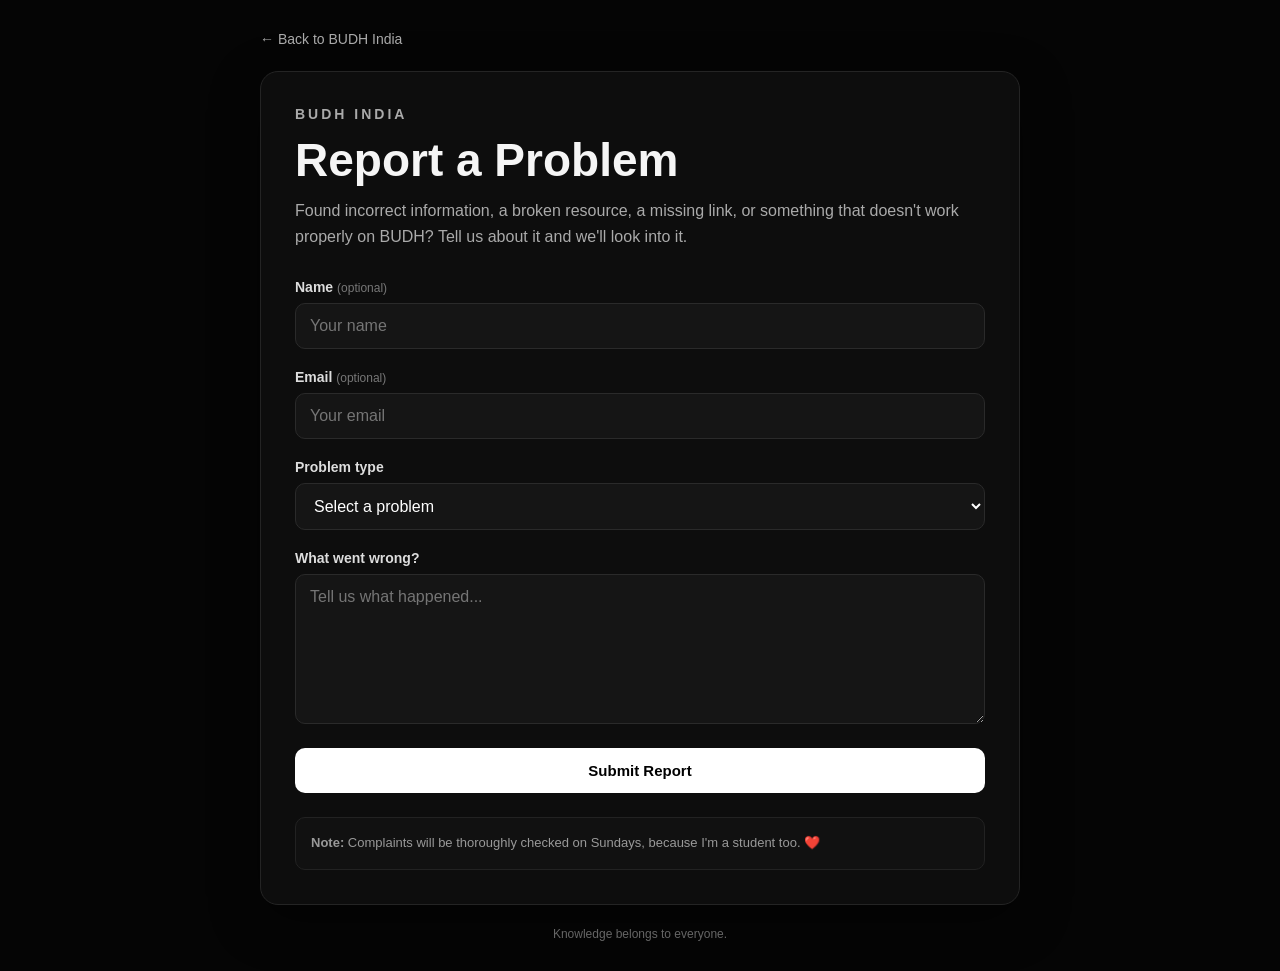
<file: complaints.html>
<!DOCTYPE html>
<html lang="en">
<head>
    <meta charset="UTF-8">
    <meta name="viewport" content="width=device-width, initial-scale=1.0">

    <title>Report a Problem — BUDH India</title>

    <style>
        * {
            box-sizing: border-box;
            margin: 0;
            padding: 0;
        }

        body {
            min-height: 100vh;
            font-family: Arial, Helvetica, sans-serif;
            background: #050505;
            color: #f5f5f5;
            display: flex;
            justify-content: center;
            align-items: center;
            padding: 30px 16px;
        }

        .page {
            width: 100%;
            max-width: 760px;
        }

        .back {
            display: inline-block;
            margin-bottom: 24px;
            color: #aaa;
            text-decoration: none;
            font-size: 14px;
        }

        .back:hover {
            color: white;
        }

        .card {
            background: #0d0d0d;
            border: 1px solid #242424;
            border-radius: 18px;
            padding: 34px;
            box-shadow: 0 15px 50px rgba(0, 0, 0, 0.45);
        }

        .logo {
            font-size: 14px;
            font-weight: bold;
            letter-spacing: 3px;
            color: #aaa;
            margin-bottom: 14px;
        }

        h1 {
            font-size: clamp(30px, 6vw, 46px);
            line-height: 1.05;
            margin-bottom: 14px;
        }

        .intro {
            color: #aaa;
            line-height: 1.6;
            margin-bottom: 30px;
        }

        label {
            display: block;
            margin-bottom: 8px;
            font-size: 14px;
            font-weight: bold;
            color: #ddd;
        }

        .field {
            margin-bottom: 20px;
        }

        input,
        select,
        textarea {
            width: 100%;
            border: 1px solid #2a2a2a;
            background: #151515;
            color: white;
            border-radius: 10px;
            padding: 13px 14px;
            font: inherit;
            outline: none;
        }

        input:focus,
        select:focus,
        textarea:focus {
            border-color: #666;
        }

        textarea {
            min-height: 150px;
            resize: vertical;
        }

        .optional {
            color: #777;
            font-weight: normal;
            font-size: 12px;
        }

        button {
            width: 100%;
            border: none;
            border-radius: 10px;
            padding: 14px;
            background: white;
            color: black;
            font-size: 15px;
            font-weight: bold;
            cursor: pointer;
        }

        button:hover {
            opacity: 0.9;
        }

        .note {
            margin-top: 24px;
            padding: 15px;
            border-radius: 10px;
            background: #111;
            border: 1px solid #222;
            color: #999;
            font-size: 13px;
            line-height: 1.6;
        }

        .footer {
            text-align: center;
            margin-top: 22px;
            color: #666;
            font-size: 12px;
        }

        @media (max-width: 600px) {
            .card {
                padding: 24px 18px;
            }
        }
    </style>
</head>

<body>

<div class="page">

    <a class="back" href="index.html">← Back to BUDH India</a>

    <div class="card">

        <div class="logo">BUDH INDIA</div>

        <h1>Report a Problem</h1>

        <p class="intro">
            Found incorrect information, a broken resource, a missing link,
            or something that doesn't work properly on BUDH?
            Tell us about it and we'll look into it.
        </p>

        <form
            name="budh-complaints"
            method="POST"
            data-netlify="true"
            netlify-honeypot="bot-field"
        >

            <!-- Required by Netlify Forms -->
            <input type="hidden" name="form-name" value="budh-complaints">

            <!-- Spam protection -->
            <p style="display:none;">
                <label>
                    Don't fill this out:
                    <input name="bot-field">
                </label>
            </p>

            <div class="field">
                <label for="name">
                    Name
                    <span class="optional">(optional)</span>
                </label>

                <input
                    id="name"
                    name="name"
                    type="text"
                    placeholder="Your name"
                >
            </div>

            <div class="field">
                <label for="email">
                    Email
                    <span class="optional">(optional)</span>
                </label>

                <input
                    id="email"
                    name="email"
                    type="email"
                    placeholder="Your email"
                >
            </div>

            <div class="field">
                <label for="type">Problem type</label>

                <select id="type" name="type" required>
                    <option value="">Select a problem</option>
                    <option value="broken-resource">
                        Broken resource
                    </option>
                    <option value="wrong-information">
                        Wrong information
                    </option>
                    <option value="missing-resource">
                        Missing resource
                    </option>
                    <option value="website-bug">
                        Website bug
                    </option>
                     <option value="suggestions/feedback">
                        Suggestions/Feedback
                    </option>
                    <option value="other">
                        Other
                    </option>
                </select>
            </div>

            <div class="field">
                <label for="message">What went wrong?</label>

                <textarea
                    id="message"
                    name="message"
                    placeholder="Tell us what happened..."
                    required
                ></textarea>
            </div>

            <button type="submit">
                Submit Report
            </button>

        </form>

        <div class="note">
            <strong>Note:</strong>
            Complaints will be thoroughly checked on Sundays,
            because I'm a student too. ❤️
        </div>

    </div>

    <div class="footer">
        Knowledge belongs to everyone.
    </div>

</div>

</body>
</html>
</file>
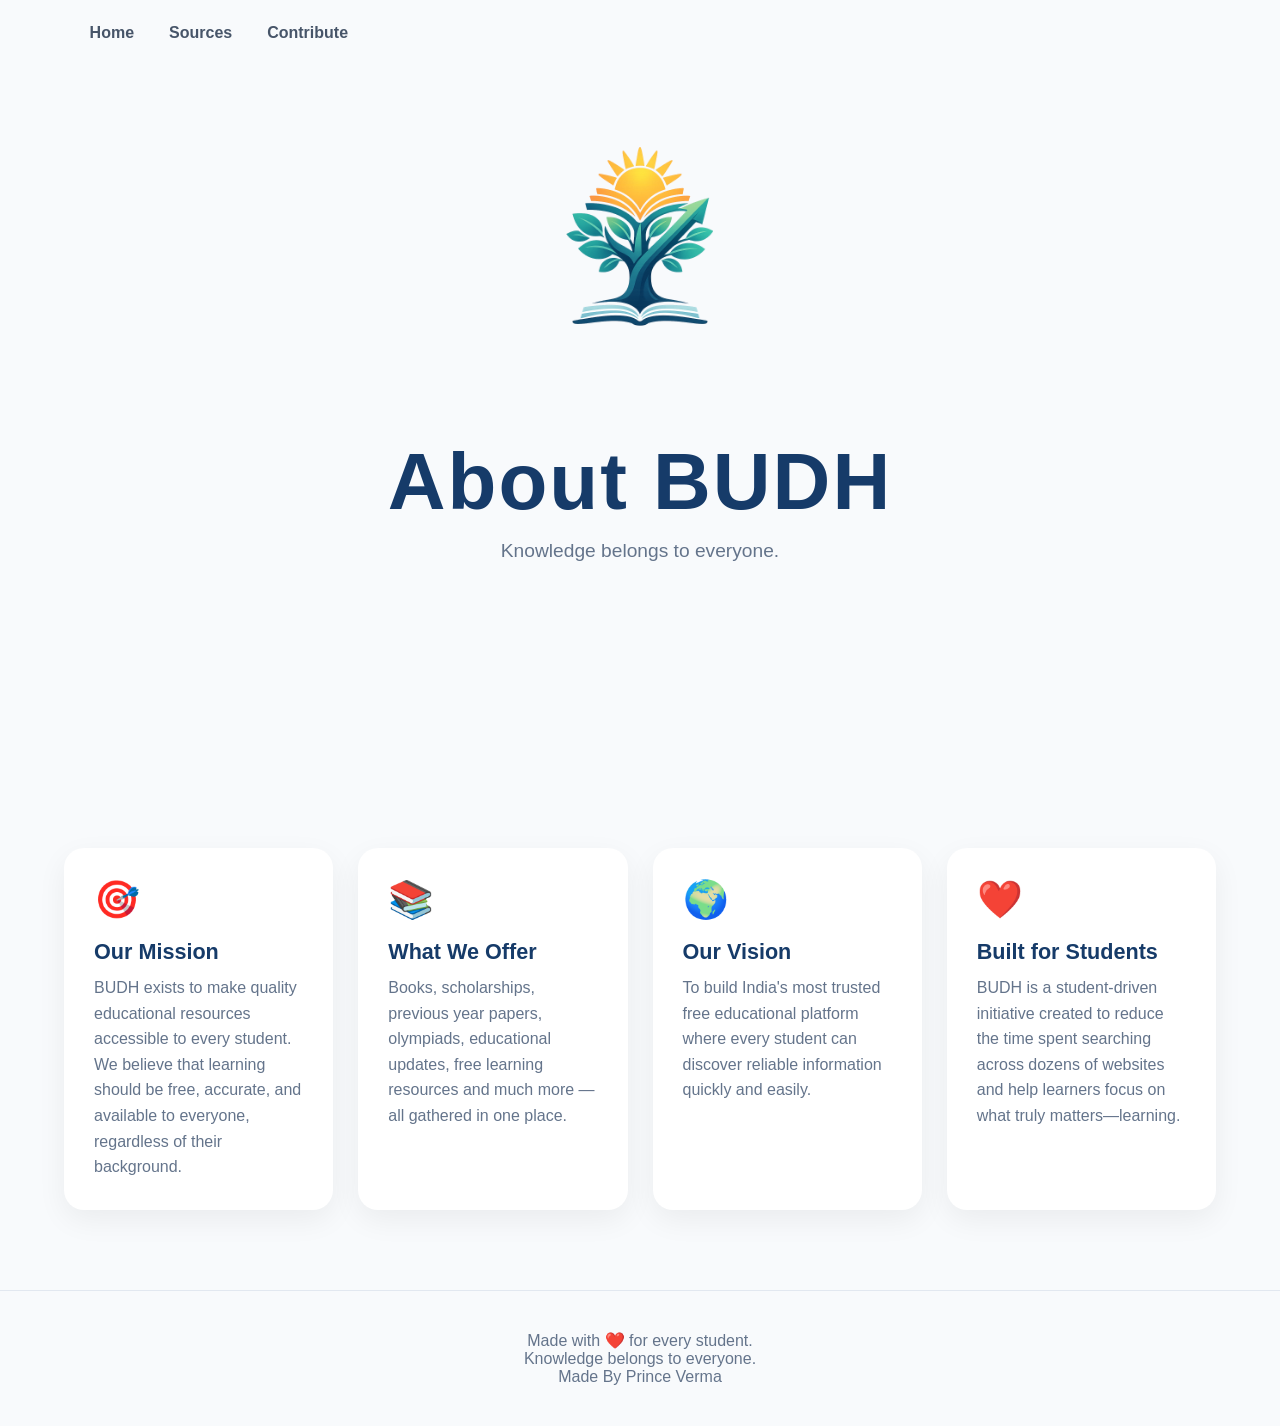
<file: pages/about.html>
<!DOCTYPE html>
<html lang="en">

<head>

    <meta charset="UTF-8">
    <meta name="viewport" content="width=device-width, initial-scale=1.0">

    <title>About • BUDH</title>

    <link rel="icon" href="../assets/favicon.png">

    <link rel="stylesheet" href="../css/style.css">

</head>

<body>

<header class="top-nav">

    <nav>

        <a href="../index.html">Home</a>
        <a href="sources.html">Sources</a>
        <a href="contribute.html">Contribute</a>

    </nav>

</header>


<main>

<section class="hero">

        <img src="../assets/logo.png"
            alt="BUDH Logo"
            class="main-logo">

    <h1>About BUDH</h1>

    <p class="tagline">
        Knowledge belongs to everyone.
    </p>

</section>


<section class="quick-links">

    <div class="card">

        <div class="icon">🎯</div>

        <h3>Our Mission</h3>

        <p>
            BUDH exists to make quality educational resources accessible to every student.
            We believe that learning should be free, accurate, and available to everyone,
            regardless of their background.
        </p>

    </div>


    <div class="card">

        <div class="icon">📚</div>

        <h3>What We Offer</h3>

        <p>
            Books, scholarships, previous year papers, olympiads,
            educational updates, free learning resources and much more —
            all gathered in one place.
        </p>

    </div>


    <div class="card">

        <div class="icon">🌍</div>

        <h3>Our Vision</h3>

        <p>
            To build India's most trusted free educational platform where
            every student can discover reliable information quickly and easily.
        </p>

    </div>


    <div class="card">

        <div class="icon">❤️</div>

        <h3>Built for Students</h3>

        <p>
            BUDH is a student-driven initiative created to reduce the time
            spent searching across dozens of websites and help learners focus
            on what truly matters—learning.
        </p>

    </div>

</section>

</main>


<footer>

    <p>Made with ❤️ for every student.</p>

    <p>Knowledge belongs to everyone.</p>

    <p>Made By Prince Verma</p>

</footer>

</body>

</html>
</file>
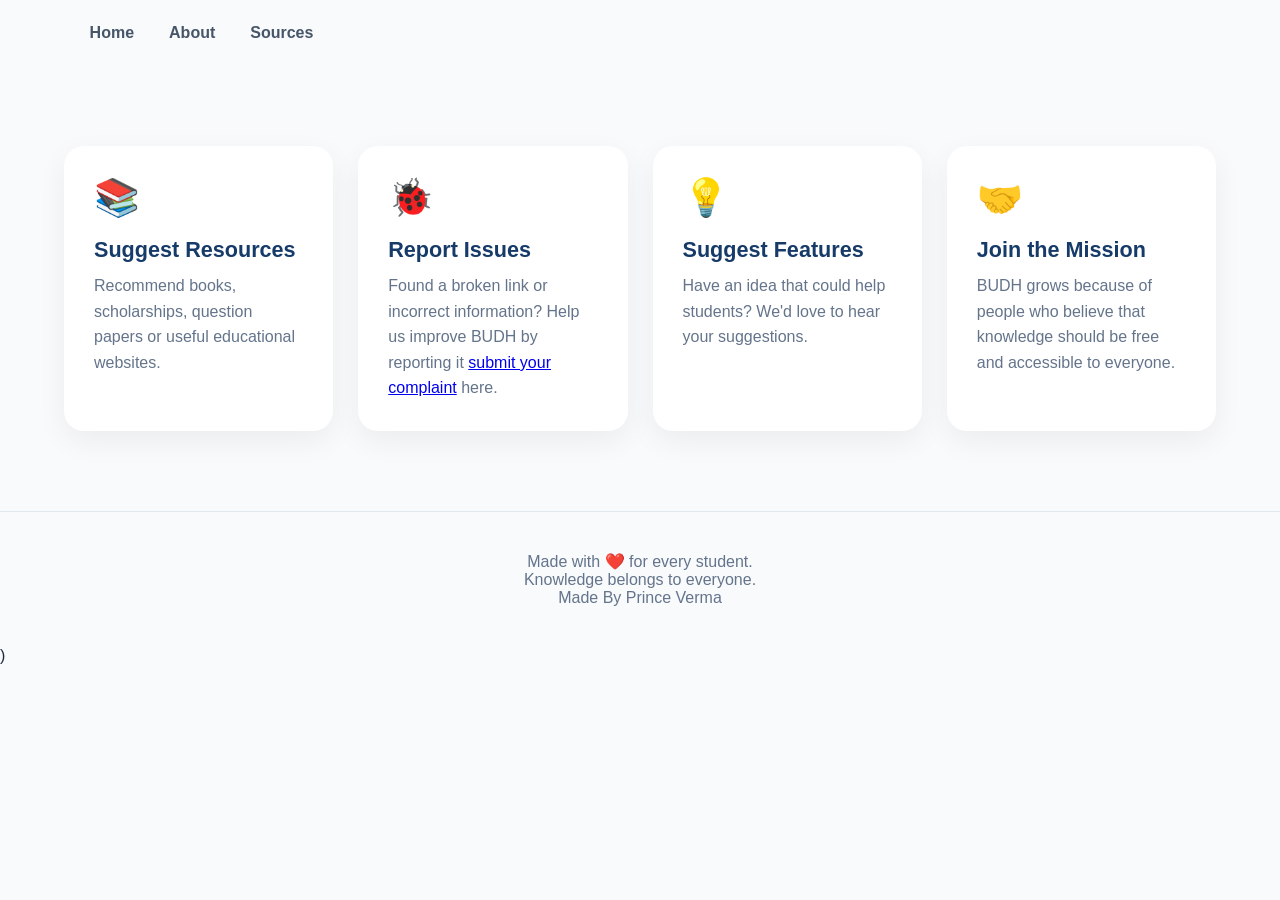
<file: pages/contribute.html>
<!DOCTYPE html>
<html lang="en">

<head>

	<meta charset="UTF-8">
	<meta name="viewport" content="width=device-width, initial-scale=1.0">

	<title>Contribute • BUDH</title>

	<link rel="icon" href="../assets/favicon.png">

	<link rel="stylesheet" href="../css/style.css">

</head>

<body>

<header class="top-nav">

	<nav>

		<a href="../index.html">Home</a>
		<a href="about.html">About</a>
		<a href="sources.html">Sources</a>

	</nav>

</header>


<main>

	<section class="quick-links">

		<div class="card">

			<div class="icon">📚</div>

			<h3>Suggest Resources</h3>

			<p>
				Recommend books, scholarships,
				question papers or useful educational websites.
			</p>

		</div>

		<div class="card">

			<div class="icon">🐞</div>

			<h3>Report Issues</h3>

			<p>
				Found a broken link or incorrect information?
				Help us improve BUDH by reporting it <a href="../complaints.html">submit your complaint</a> here.
			</p>

		</div>

		<div class="card">

			<div class="icon">💡</div>

			<h3>Suggest Features</h3>

			<p>
				Have an idea that could help students?
				We'd love to hear your suggestions.
			</p>

		</div>

		<div class="card">

			<div class="icon">🤝</div>

			<h3>Join the Mission</h3>

			<p>
				BUDH grows because of people who believe
				that knowledge should be free and accessible to everyone.
			</p>

			


		</div>

	</section>


</main>


<footer>

	<p>Made with ❤️ for every student.</p>

	<p>Knowledge belongs to everyone.</p>

	<p>Made By Prince Verma</p>

</footer>

</body>

</html>)
</file>
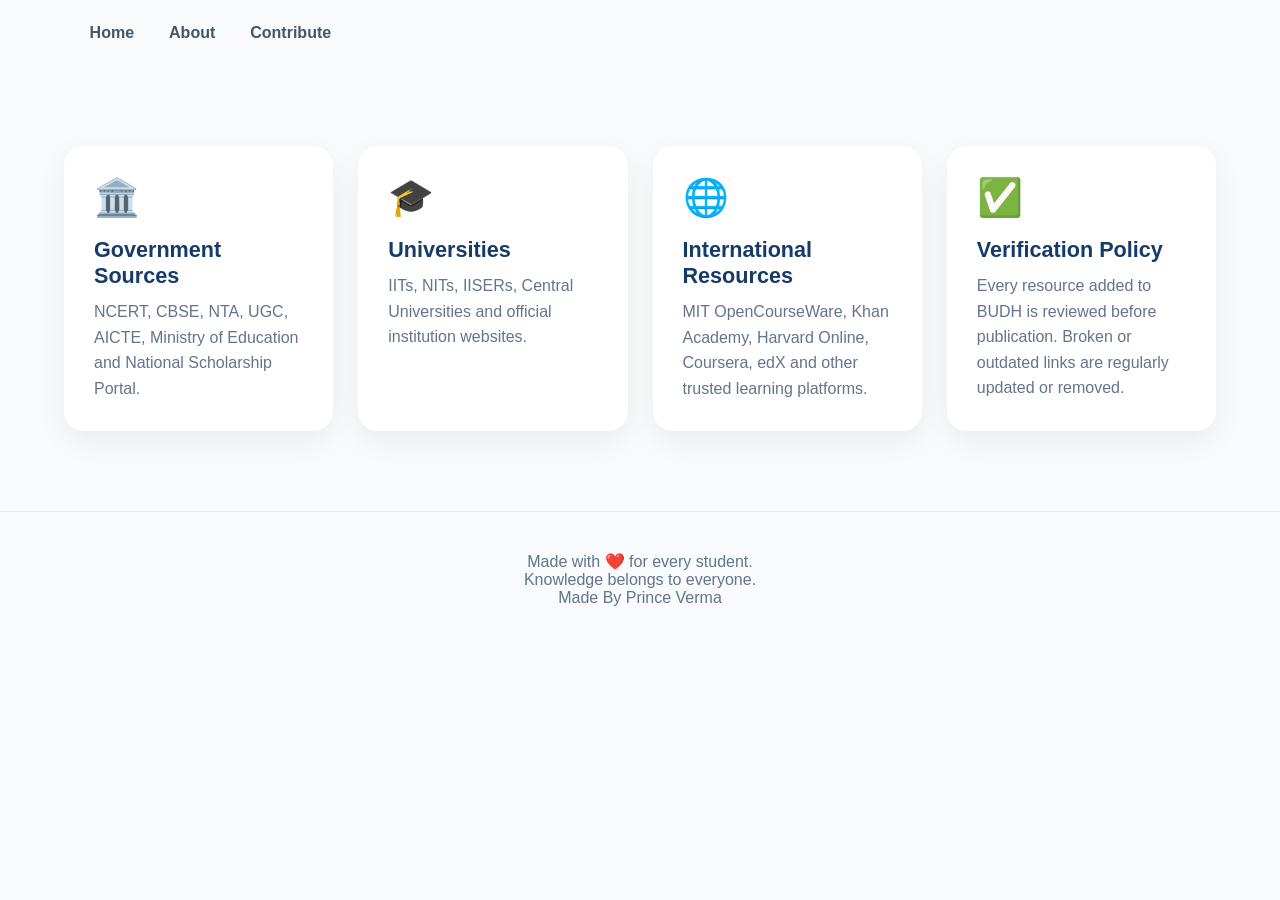
<file: pages/sources.html>
<!DOCTYPE html>
<html lang="en">

<head>

	<meta charset="UTF-8">
	<meta name="viewport" content="width=device-width, initial-scale=1.0">

	<title>Sources • BUDH</title>

	<link rel="icon" href="../assets/favicon.png">

	<link rel="stylesheet" href="../css/style.css">

</head>

<body>

<header class="top-nav">

	<nav>

		<a href="../index.html">Home</a>
		<a href="about.html">About</a>
		<a href="contribute.html">Contribute</a>

	</nav>

</header>


<main>

	<section class="quick-links">

		<div class="card">

			<div class="icon">🏛️</div>

			<h3>Government Sources</h3>

			<p>
				NCERT, CBSE, NTA, UGC, AICTE,
				Ministry of Education and National Scholarship Portal.
			</p>

		</div>

		<div class="card">

			<div class="icon">🎓</div>

			<h3>Universities</h3>

			<p>
				IITs, NITs, IISERs,
				Central Universities and official institution websites.
			</p>

		</div>

		<div class="card">

			<div class="icon">🌐</div>

			<h3>International Resources</h3>

			<p>
				MIT OpenCourseWare,
				Khan Academy,
				Harvard Online,
				Coursera,
				edX and other trusted learning platforms.
			</p>

		</div>

		<div class="card">

			<div class="icon">✅</div>

			<h3>Verification Policy</h3>

			<p>
				Every resource added to BUDH is reviewed before publication.
				Broken or outdated links are regularly updated or removed.
			</p>

		</div>

	</section>


</main>


<footer>

	<p>Made with ❤️ for every student.</p>

	<p>Knowledge belongs to everyone.</p>

	<p>Made By Prince Verma</p>

</footer>

</body>

</html>
</file>
<file: css/style.css>
/* ==========================================
   BUDH v1.0
   Knowledge Belongs to Everyone
========================================== */

*{
    margin:0;
    padding:0;
    box-sizing:border-box;
}

html{
    scroll-behavior:smooth;
}

body{

    font-family:
        Inter,
        "Segoe UI",
        Arial,
        sans-serif;

    background:#F8FAFC;
    color:#1E293B;

    min-height:100vh;

}

/* ==========================================
   HEADER
========================================== */

header{

    width:100%;

    display:flex;

    justify-content:space-between;

    align-items:center;

    padding:24px 7%;

}

.logo-small{

    display:flex;

    align-items:center;

    gap:12px;

}

.logo-small img{

    width:42px;

    height:auto;

}

.logo-small span{

    font-size:1.2rem;

    font-weight:700;

    color:#163B69;

}

nav{

    display:flex;

    gap:35px;

}

nav a{

    text-decoration:none;

    color:#475569;

    font-size:16px;

    font-weight:600;

    position:relative;

    transition:.25s;

}

nav a:hover{

    color:#2563EB;

}

nav a::after{

    content:"";

    position:absolute;

    left:0;

    bottom:-6px;

    width:0;

    height:2px;

    background:#2563EB;

    transition:.25s;

}

nav a:hover::after{

    width:100%;

}

/* ==========================================
   HERO
========================================== */

.hero{

    display:flex;

    flex-direction:column;

    align-items:center;

    justify-content:flex-start;

    text-align:center;

    min-height:78vh;

    padding:20px 20px 40px;

}
/* ==========================================
   LOGO
========================================== */

.main-logo{

    width:clamp(200px,18vw,220px);

    height:auto;

    margin-bottom:20px;

    user-select:none;

}

/* ==========================================
   TITLE
========================================== */

.hero h1{

    font-size:clamp(3rem,7vw,5rem);

    font-weight:800;

    color:#163B69;

    letter-spacing:2px;

}

/* ==========================================
   TAGLINE
========================================== */

.tagline{

    margin-top:12px;

    margin-bottom:40px;

    font-size:1.2rem;

    color:#64748B;

}

/* ==========================================
   SEARCH
========================================== */

.search-container{

    width:100%;

    max-width:900px;

}

.search-box{

    display:flex;

    overflow:hidden;

    border-radius:60px;

    background:white;

    box-shadow:0 12px 35px rgba(0,0,0,.08);

}

.search-box input{

    flex:1;

    border:none;

    outline:none;

    background:none;

    padding:22px 28px;

    font-size:1.1rem;

}

.search-box button{

    border:none;

    background:#2563EB;

    color:white;

    padding:0 42px;

    font-size:1rem;

    font-weight:600;

    cursor:pointer;

    transition:.25s;

}

.search-box button:hover{

    background:#1D4ED8;

}

/* ==========================================
   RESULTS
========================================== */

.results{

    width:100%;

    max-width:900px;

    margin-top:25px;

}

/* ==========================================
   QUICK LINKS
========================================== */

.quick-links{

    width:min(1200px,90%);

    margin:80px auto;

    display:grid;

    grid-template-columns:repeat(auto-fit,minmax(220px,1fr));

    gap:25px;

}

.card{

    background:white;

    border-radius:20px;

    padding:30px;

    text-align:left;

    box-shadow:0 10px 30px rgba(0,0,0,.06);

    transition:.3s;

    cursor:pointer;

}

.card:hover{

    transform:translateY(-8px);

    box-shadow:0 18px 35px rgba(37,99,235,.15);

}

.card .icon{

    font-size:2.3rem;

    margin-bottom:18px;

}

.card h3{

    margin-bottom:10px;

    color:#163B69;

    font-size:1.35rem;

}

.card p{

    color:#64748B;

    line-height:1.6;

}

/* ==========================================
   FOOTER
========================================== */

footer{

    margin-top:80px;

    padding:40px;

    text-align:center;

    color:#64748B;

    border-top:1px solid #E2E8F0;

}

/* ==========================================
   MOBILE
========================================== */

@media(max-width:768px){

    header{

        flex-direction:column;

        gap:20px;

        padding:24px;

    }

    nav{

        gap:20px;

        flex-wrap:wrap;

        justify-content:center;

    }

    .hero{

        padding:30px 18px;

    }

    .search-box{

        flex-direction:column;

        border-radius:24px;

    }

    .search-box input{

        padding:18px;

    }

    .search-box button{

        width:100%;

        padding:18px;

    }

    .quick-links{

        grid-template-columns:1fr;

    }

}

/* =========================
   SEARCH RESULT CARDS
========================= */

.results{

    width:100%;
    max-width:900px;
    margin:40px auto;

    display:flex;
    flex-direction:column;
    gap:20px;

}


.result-card{

    background:white;

    border-radius:20px;

    padding:25px;

    box-shadow:
    0 10px 30px rgba(0,0,0,0.08);

    text-align:left;

    transition:.25s;

}


.result-card:hover{

    transform:translateY(-5px);

    box-shadow:
    0 18px 40px rgba(0,0,0,0.12);

}


.result-card h3{

    color:#163B69;

    font-size:1.3rem;

    margin-bottom:10px;

}


.result-card span{

    display:inline-block;

    background:#2563EB;

    color:white;

    padding:5px 14px;

    border-radius:20px;

    font-size:.85rem;

    margin-bottom:15px;

}


.result-card-header{

    display:flex;

    gap:20px;

    align-items:flex-start;

    margin-bottom:18px;

}


.result-card-cover{

    width:96px;

    min-width:96px;

    height:136px;

    object-fit:cover;

    border-radius:16px;

    background:#f3f4f6;

}


.result-card-content{

    display:flex;

    flex-direction:column;

    gap:10px;

}


.result-card-author-year{

    color:#64748B;

    margin:0;

    font-size:.95rem;

}


.result-card-source{

    display:inline-block;

    background:#E0F2FE;

    color:#0369A1;

    padding:6px 12px;

    border-radius:999px;

    font-size:.8rem;

    margin-top:4px;

}


.result-card p{

    color:#64748B;

    line-height:1.6;

    margin-bottom:20px;

}


.result-card .edition-selector{

    display:flex;
    flex-wrap:wrap;
    align-items:center;
    gap:10px;
    margin-top:12px;
    margin-bottom:8px;

}


.result-card .edition-selector label{

    color:#475569;
    font-size:.82rem;
    font-weight:700;
    letter-spacing:.02em;

}


.language-selector{

    flex:1 1 220px;
    min-width:0;
    border:1px solid #CBD5E1;
    border-radius:12px;
    background:#FFFFFF;
    color:#0F172A;
    padding:12px 14px;
    font-size:.95rem;
    font-family:inherit;
    outline:none;

}


.open-resource{

    background:#2563EB;

    color:white;

    border:none;

    padding:12px 22px;

    border-radius:30px;

    cursor:pointer;

    font-weight:600;

    transition:.25s;

}


.open-resource:hover{

    background:#1D4ED8;

}

@media (max-width: 600px) {

    .result-card .edition-selector{
        flex-direction:column;
        align-items:stretch;
    }

    .language-selector{
        width:100%;
    }

}

.budh-about {
    width: min(900px, 90%);
    margin: 45px auto 30px;
    text-align: center;
}

.budh-about p {
    margin: 0;
    font-size: 14px;
    line-height: 1.8;
    color: rgba(0, 0, 0, 0.48);
    font-weight: 400;
    letter-spacing: 0.15px;
}

.budh-about strong {
    color: rgba(0, 0, 0, 0.72);
    font-weight: 600;
}
</file>
